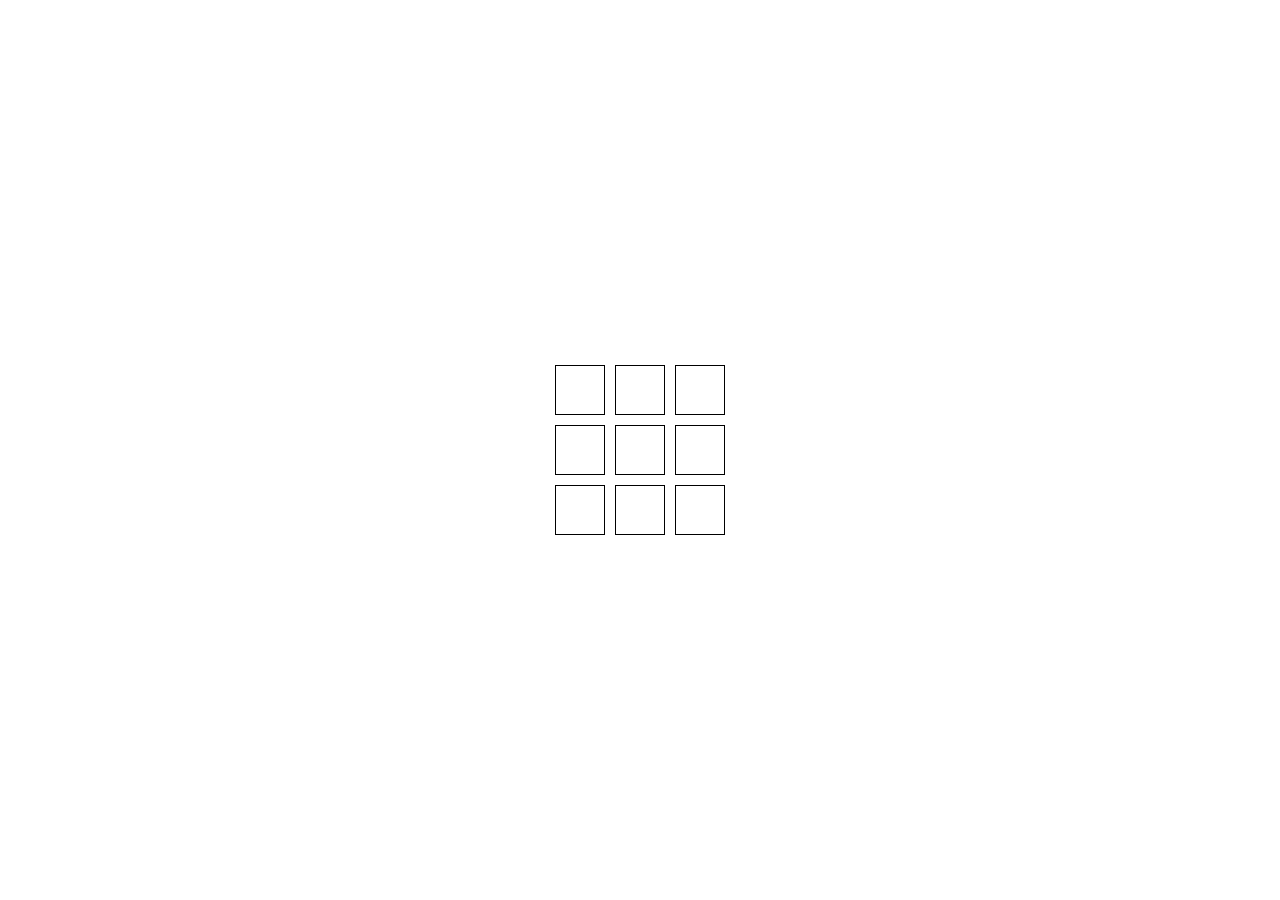
<file: Personal Brainstorms/working_with_js/index.html>
<!DOCTYPE html>
<html lang="en">
<head>
  <meta charset="UTF-8">
  <meta name="viewport" content="width=device-width, initial-scale=1.0">
  <title>Document</title>
  <style>
    *{
      padding: 0px;
      margin: 0px;
      box-sizing: border-box;
    }
    body{
      display: grid;
      grid-template-columns: repeat(3, 50px);
      grid-template-rows: repeat(3, 50px);
      gap: 10px;
      align-content: center;
      justify-content: center;
      height: 100vh;
    }
    .opt{
      display: flex;
      justify-content: center;
      align-items: center;
      border: 1px solid black;
      width: 50px;
      height: 50px;
      cursor: pointer;
      user-select: none;
    }
  </style>
</head>
<body>
  
  <div class="opt" data-index="0"></div>
  <div class="opt" data-index="1"></div>
  <div class="opt" data-index="2"></div>
  <div class="opt" data-index="3"></div>
  <div class="opt" data-index="4"></div>
  <div class="opt" data-index="5"></div>
  <div class="opt" data-index="6"></div>
  <div class="opt" data-index="7"></div>
  <div class="opt" data-index="8"></div>

  <script>

    let body = document.querySelector("body");
    let boardState = ["", "", "", "", "", "", "", "", ""];
    let currentPlayer = "O";
    const psbWinPttrns = [
      [0, 1, 2], [3, 4, 5], [6, 7, 8],
      [0, 3, 6], [1, 4, 7], [2, 5, 8],
      [0, 4, 8], [2, 4, 6]
    ];


    body.addEventListener('click', function (e) {
      const el = e.target
      const index = el.dataset.index
      
      if (el === body) {
        return
      }

      if (boardState[index] !== ""){return}

      if(currentPlayer === "X"){
         currentPlayer = "O";
       } else {
         currentPlayer = "X";
       }

      el.textContent = currentPlayer;
      boardState[index] = currentPlayer;

      console.log(`present: ${currentPlayer}, index: ${index}`)
    });

  </script>
  
</body>
</html>
</file>
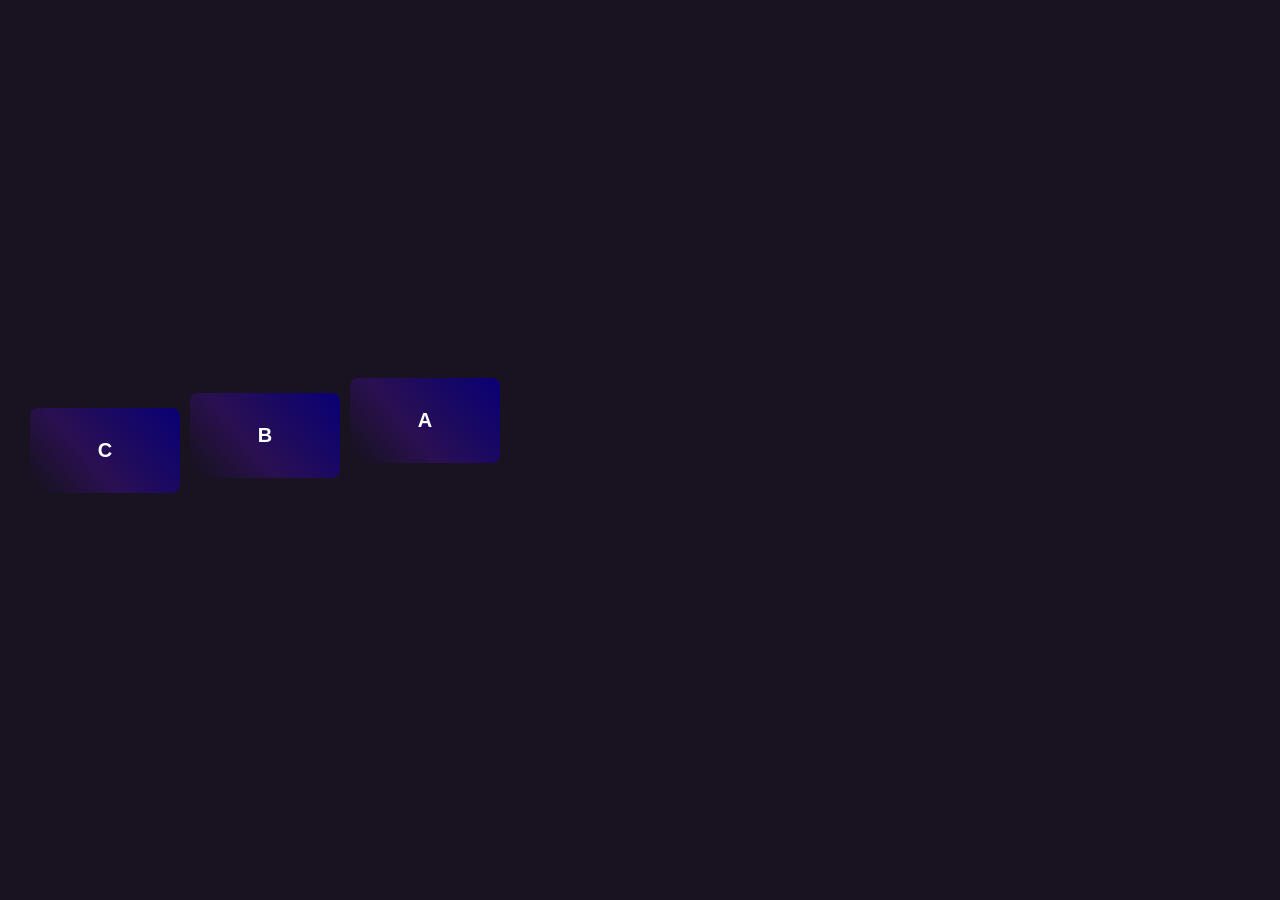
<file: Syllabus_activities/flexcard_experimentation/index.html>
<!DOCTYPE html>
<html lang="en">
<head>
    <meta charset="UTF-8">
    <meta name="viewport" content="width=device-width, initial-scale=1.0">
    <title>Crystex — FlexCards Demo</title>
    <!-- Styles here -->
    <style>

        :root{
            --bg: #181221;
            --panel-1: #2a1052;
            --panel-2: #080075;
            --accent: #5a4cff;
            --box-w: min(18vw, 200px);
            --box-h: min(11vw, 120px);
            --gap: 1rem;
            --radius: 10px;
            --text-light: #f3f2f8;
        }

        *{box-sizing: border-box;}

        body{
            margin: 0;
            padding: 0;
            background-color: beige;
            font-family: 'Segoe UI', Tahoma, Geneva, Verdana, sans-serif;
        }

        .container{
            display: flex;
            gap: 10px;
            align-items: center;
            justify-content: flex-end;
            width: 100%;
            height: 100vh;
            padding: 30px;
            background-color: rgb(24, 18, 33);
        }

        .reverse{flex-direction: row-reverse;}

        .box{
            display: flex;
            width: 150px;
            height: 85px;
            border: none;
            align-items: center;
            justify-content: center;
            border-radius: 8px;
            background: linear-gradient(50deg, rgb(24, 18, 33) 5%, rgb(42, 16, 82) 40%, rgb(8, 0, 117));
            font-size: 20px;
            font-weight: 700;
            color: rgb(255, 255, 255);
        }
        
        .b{transform: translateY(-15px);}

        .a{transform: translateY(-30px);}

        @media (max-width:640px){
            .root{ --card-w: 28vw; --card-h: 20vw; --gap: .6rem; }
            .canvas{ padding:1rem; justify-content:center }
        }

    </style>
</head>
<body>
    <main class="canvas">
        <div class="container reverse">
            <div class="box a">A</div>
            <div class="box b">B</div>
            <div class="box c">C</div>
        </div>
    </main>
</body>
</html>
</file>
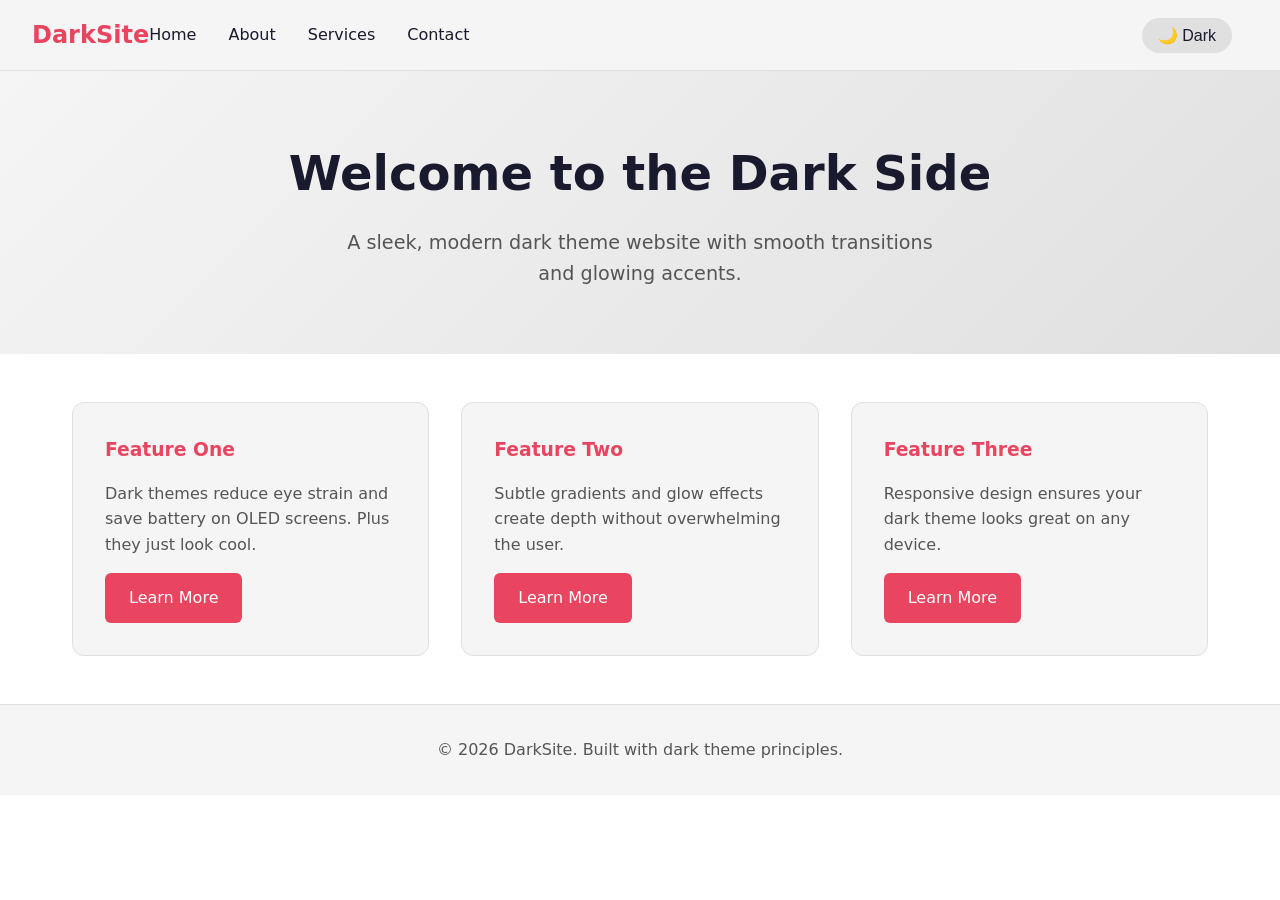
<file: Syllabus_activities/theme_switcher/index.html>
<!DOCTYPE html>
<html lang="en">
<head>
    <meta charset="UTF-8">
    <meta name="viewport" content="width=device-width, initial-scale=1.0">
    <title>Dark Theme Site</title>
    <style>
        :root {
            --bg-primary: #ffffff;
            --bg-secondary: #f5f5f5;
            --bg-accent: #e0e0e0;
            --text-primary: #1a1a2e;
            --text-secondary: #555555;
            --accent: #e94560;
            --accent-glow: rgba(233, 69, 96, 0.15);
        }

        [data-theme="dark"] {
            --bg-primary: #1a1a2e;
            --bg-secondary: #16213e;
            --bg-accent: #0f3460;
            --text-primary: #e8e8e8;
            --text-secondary: #a0a0a0;
            --accent-glow: rgba(233, 69, 96, 0.3);
        }

        * {
            margin: 0;
            padding: 0;
            box-sizing: border-box;
        }

        body {
            font-family: 'Segoe UI', system-ui, sans-serif;
            background: var(--bg-primary);
            color: var(--text-primary);
            min-height: 100vh;
            line-height: 1.6;
        }

        nav {
            background: var(--bg-secondary);
            padding: 1rem 2rem;
            display: flex;
            justify-content: space-between;
            align-items: center;
            border-bottom: 1px solid var(--bg-accent);
        }

        .logo {
            font-size: 1.5rem;
            font-weight: bold;
            color: var(--accent);
        }

        .theme-toggle {
            background: var(--bg-accent);
            border: none;
            color: var(--text-primary);
            padding: 0.5rem 1rem;
            border-radius: 20px;
            cursor: pointer;
            font-size: 1rem;
            transition: background 0.3s;
        }

        .theme-toggle:hover {
            background: var(--accent);
            color: white;
        }

        nav ul {
            display: flex;
            list-style: none;
            gap: 2rem;
        }

        nav a {
            color: var(--text-primary);
            text-decoration: none;
            transition: color 0.3s;
        }

        nav a:hover {
            color: var(--accent);
        }

        nav .theme-toggle {
            margin-left: auto;
            margin-right: 1rem;
        }

        header {
            background: linear-gradient(135deg, var(--bg-secondary), var(--bg-accent));
            padding: 4rem 2rem;
            text-align: center;
        }

        header h1 {
            font-size: 3rem;
            margin-bottom: 1rem;
        }

        header p {
            color: var(--text-secondary);
            font-size: 1.2rem;
            max-width: 600px;
            margin: 0 auto;
        }

        .container {
            max-width: 1200px;
            margin: 0 auto;
            padding: 3rem 2rem;
        }

        .card-grid {
            display: grid;
            grid-template-columns: repeat(auto-fit, minmax(300px, 1fr));
            gap: 2rem;
        }

        .card {
            background: var(--bg-secondary);
            border-radius: 12px;
            padding: 2rem;
            border: 1px solid var(--bg-accent);
            transition: transform 0.3s, box-shadow 0.3s;
        }

        .card:hover {
            transform: translateY(-5px);
            box-shadow: 0 10px 40px var(--accent-glow);
        }

        .card h3 {
            color: var(--accent);
            margin-bottom: 1rem;
        }

        .card p {
            color: var(--text-secondary);
        }

        .btn {
            display: inline-block;
            margin-top: 1rem;
            padding: 0.75rem 1.5rem;
            background: var(--accent);
            color: white;
            border: none;
            border-radius: 6px;
            cursor: pointer;
            text-decoration: none;
            transition: opacity 0.3s;
        }

        .btn:hover {
            opacity: 0.85;
        }

        footer {
            background: var(--bg-secondary);
            padding: 2rem;
            text-align: center;
            border-top: 1px solid var(--bg-accent);
            color: var(--text-secondary);
        }

        @media (max-width: 768px) {
            nav ul {
                display: none;
            }
            header h1 {
                font-size: 2rem;
            }
        }
    </style>
</head>
<body>
    <nav>
        <div class="logo">DarkSite</div>
        <ul>
            <li><a href="#">Home</a></li>
            <li><a href="#">About</a></li>
            <li><a href="#">Services</a></li>
            <li><a href="#">Contact</a></li>
        </ul>
        <button class="theme-toggle" onclick="toggleTheme()">🌙 Dark</button>
    </nav>

    <header>
        <h1>Welcome to the Dark Side</h1>
        <p>A sleek, modern dark theme website with smooth transitions and glowing accents.</p>
    </header>

    <main class="container">
        <div class="card-grid">
            <div class="card">
                <h3>Feature One</h3>
                <p>Dark themes reduce eye strain and save battery on OLED screens. Plus they just look cool.</p>
                <a href="#" class="btn">Learn More</a>
            </div>
            <div class="card">
                <h3>Feature Two</h3>
                <p>Subtle gradients and glow effects create depth without overwhelming the user.</p>
                <a href="#" class="btn">Learn More</a>
            </div>
            <div class="card">
                <h3>Feature Three</h3>
                <p>Responsive design ensures your dark theme looks great on any device.</p>
                <a href="#" class="btn">Learn More</a>
            </div>
        </div>
    </main>

    <footer>
        <p>&copy; 2026 DarkSite. Built with dark theme principles.</p>
    </footer>

    <script>
        function toggleTheme() {
            const html = document.documentElement;
            const btn = document.querySelector('.theme-toggle');
            
            if (html.getAttribute('data-theme') === 'dark') {
                html.removeAttribute('data-theme');
                btn.textContent = '🌙 Dark';
                localStorage.setItem('theme', 'light');
            } else {
                html.setAttribute('data-theme', 'dark');
                btn.textContent = '☀️ Light';
                localStorage.setItem('theme', 'dark');
            }
        }

        const savedTheme = localStorage.getItem('theme');
        if (savedTheme === 'dark') {
            document.documentElement.setAttribute('data-theme', 'dark');
            document.querySelector('.theme-toggle').textContent = '☀️ Light';
        }
    </script>
</body>
</html>
</file>
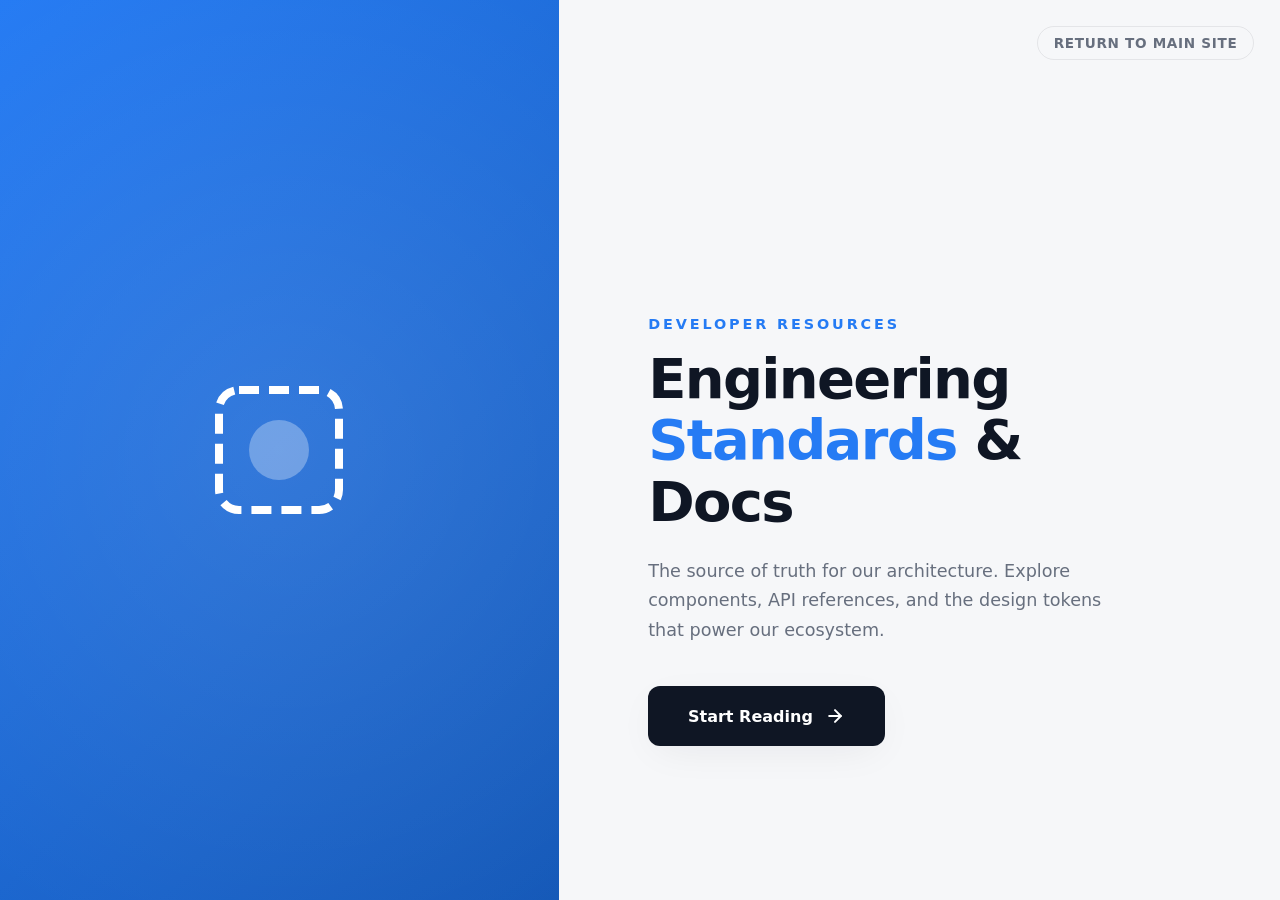
<file: Personal Brainstorms/landing_documentation_page/gem_documentation_page.html>
<!DOCTYPE html>
<html lang="en">
<head>
    <meta charset="UTF-8">
    <meta name="viewport" content="width=device-width, initial-scale=1.0">
    <title>DevPortal | Documentation Gateway</title>
    <style>
        /* CONSTRUCTRIX ARCHITECTURAL VERSION
           Design Pattern: Asymmetrical Split-Screen
           Focus: Visual Hierarchy & Rendering Performance
        */

        :root {
            /* Refined Professional Palette */
            --clr-primary: hsl(215, 90%, 55%);
            --clr-accent: hsl(25, 95%, 50%);
            --clr-bg: hsl(220, 20%, 97%);
            --clr-surface: hsl(0, 0%, 100%);
            --clr-text-max: hsl(220, 40%, 10%);
            --clr-text-mid: hsl(220, 10%, 45%);
            
            /* Elevation Tokens */
            --shadow-soft: 0 10px 40px -10px hsla(220, 40%, 10%, 0.08);
            --border-subtle: 1px solid hsla(220, 20%, 10%, 0.08);
            
            /* Fluid System */
            --space-unit: clamp(1rem, 2vw, 2.5rem);
            --fs-h1: clamp(2rem, 5vw, 3.5rem);
        }

        *, *::before, *::after {
            margin: 0;
            padding: 0;
            box-sizing: border-box;
        }

        body {
            font-family: 'Inter', system-ui, sans-serif;
            background-color: var(--clr-bg);
            color: var(--clr-text-max);
            min-height: 100vh;
            display: flex;
            flex-direction: column;
            overflow-x: hidden;
        }

        /* ASYMMETRICAL WRAPPER */
        .page-wrapper {
            display: flex;
            flex-direction: row;
            flex-grow: 1;
            min-height: 100vh;
        }

        /* VISUAL SIDE (LEFT) */
        .brand-visual {
            display: none; /* Hidden on mobile */
            flex: 1;
            background: linear-gradient(135deg, var(--clr-primary), hsl(215, 80%, 40%));
            position: relative;
            overflow: hidden;
        }

        @media (min-width: 900px) {
            .brand-visual { display: flex; align-items: center; justify-content: center; }
        }

        /* Abstract Decorative Elements (Module A6) */
        .brand-visual::after {
            content: '';
            position: absolute;
            width: 150%;
            height: 150%;
            background: radial-gradient(circle, rgba(255,255,255,0.1) 0%, transparent 70%);
            top: -25%;
            left: -25%;
            animation: pulse 15s infinite alternate ease-in-out;
        }

        @keyframes pulse {
            from { transform: scale(1) rotate(0deg); }
            to { transform: scale(1.1) rotate(5deg); }
        }

        /* CONTENT SIDE (RIGHT) */
        .content-area {
            flex: 1.2;
            display: flex;
            flex-direction: column;
            padding: var(--space-unit);
            background-color: var(--clr-bg);
            position: relative;
        }

        /* LOGICAL HEADER (Tucked) */
        .top-nav {
            display: flex;
            justify-content: flex-end;
            margin-bottom: auto;
        }

        .link-back {
            font-size: 0.85rem;
            font-weight: 700;
            text-transform: uppercase;
            letter-spacing: 0.05em;
            color: var(--clr-text-mid);
            text-decoration: none;
            padding: 0.5rem 1rem;
            border: var(--border-subtle);
            border-radius: 100px;
            transition: all 0.3s ease;
        }

        .link-back:hover {
            border-color: var(--clr-accent);
            color: var(--clr-accent);
            transform: translateX(-5px);
        }

        /* MAIN HERO WRAPPER */
        .hero-container {
            margin: auto 0;
            max-width: 540px;
            padding-left: clamp(0rem, 5vw, 4rem);
        }

        .eyebrow {
            color: var(--clr-primary);
            font-weight: 800;
            font-size: 0.9rem;
            text-transform: uppercase;
            letter-spacing: 0.2em;
            margin-bottom: 1rem;
            display: block;
        }

        .main-title {
            font-size: var(--fs-h1);
            line-height: 1.1;
            font-weight: 900;
            letter-spacing: -0.03em;
            margin-bottom: 1.5rem;
        }

        .main-title span {
            color: var(--clr-primary);
        }

        .description {
            font-size: 1.1rem;
            color: var(--clr-text-mid);
            line-height: 1.7;
            margin-bottom: 2.5rem;
        }

        /* ACTION SYSTEM */
        .action-group {
            display: flex;
            gap: 1rem;
            flex-wrap: wrap;
        }

        .btn-cta {
            display: inline-flex;
            align-items: center;
            padding: 1.25rem 2.5rem;
            background-color: var(--clr-text-max);
            color: white;
            text-decoration: none;
            border-radius: 12px;
            font-weight: 700;
            box-shadow: var(--shadow-soft);
            transition: all 0.4s cubic-bezier(0.175, 0.885, 0.32, 1.275);
            will-change: transform;
        }

        .btn-cta:hover {
            transform: translateY(-4px) scale(1.02);
            background-color: var(--clr-primary);
        }

        .btn-cta svg {
            margin-left: 0.75rem;
            transition: transform 0.3s ease;
        }

        .btn-cta:hover svg {
            transform: translateX(5px);
        }

        /* ACCESSIBILITY (Module A8) */
        .btn-cta:focus-visible, .link-back:focus-visible {
            outline: 3px solid var(--clr-primary);
            outline-offset: 4px;
        }

    </style>
</head>
<body>

    <div class="page-wrapper">
        <!-- Visual Sidebar -->
        <aside class="brand-visual" aria-hidden="true">
            <svg width="200" height="200" viewBox="0 0 200 200" fill="none" xmlns="http://www.w3.org/2000/svg">
                <rect x="40" y="40" width="120" height="120" rx="20" stroke="white" stroke-width="8" stroke-dasharray="20 10" />
                <circle cx="100" cy="100" r="30" fill="white" opacity="0.3" />
            </svg>
        </aside>

        <!-- Main Content Area -->
        <section class="content-area">
            <nav class="top-nav">
                <a href="#" class="link-back">Return to Main Site</a>
            </nav>

            <main class="hero-container">
                <span class="eyebrow">Developer Resources</span>
                <h1 class="main-title">Engineering <span>Standards</span> & Docs</h1>
                <p class="description">
                    The source of truth for our architecture. Explore components, API references, and the design tokens that power our ecosystem.
                </p>

                <div class="action-group">
                    <a href="#" class="btn-cta">
                        Start Reading
                        <svg width="20" height="20" viewBox="0 0 20 20" fill="none">
                            <path d="M4.16663 10H15.8333" stroke="currentColor" stroke-width="2" stroke-linecap="round" stroke-linejoin="round"/>
                            <path d="M10 4.16669L15.8333 10L10 15.8334" stroke="currentColor" stroke-width="2" stroke-linecap="round" stroke-linejoin="round"/>
                        </svg>
                    </a>
                </div>
            </main>
        </section>
    </div>

</body>
</html>
</file>
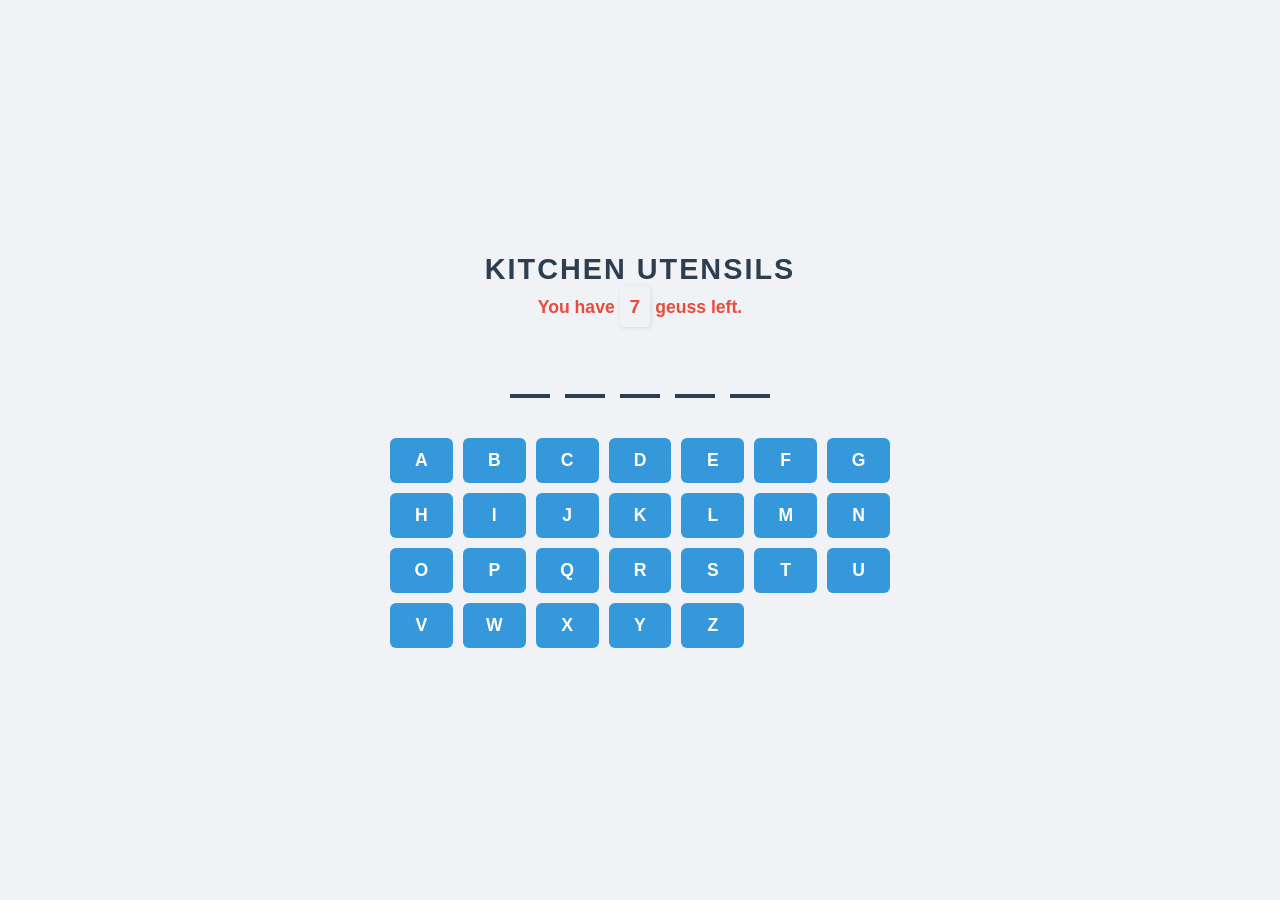
<file: Personal Brainstorms/working_with_js/hangman.html>
<!DOCTYPE html>
<html lang="en">
<head>
    <meta charset="UTF-8">
    <meta name="viewport" content="width=device-width, initial-scale=1.0">
    <title>Hangman Game</title>
    <style>
        * {
            box-sizing: border-box;
            margin: 0;
            padding: 0;
            font-family: 'Segoe UI', Tahoma, Geneva, Verdana, sans-serif;
        }

        body {
            background-color: #f0f2f5;
            color: #333;
            display: flex;
            flex-direction: column;
            align-items: center;
            justify-content: center;
            min-height: 100vh;
            padding: 20px;
        }

        .category-title {
            font-size: 1.8rem;
            color: #2c3e50;
            margin-bottom: 10px;
            text-transform: uppercase;
            letter-spacing: 2px;
        }

        .geuss-counter {
            font-size: 1.1rem;
            color: #e74c3c;
            margin-bottom: 30px;
            font-weight: 600;
        }

        .geuss-counter span {
            font-weight: bold;
            font-size: 1.2rem;
            padding: 10px;
            border-radius: 4px;
            box-shadow: 1px 1px 4px rgba(0, 0, 0, 0.1);
        }

        .text-blanks {
            display: flex;
            gap: 15px;
            margin-bottom: 40px;
            flex-wrap: wrap;
            justify-content: center;
        }

        .text-blanks .letter-space {
            border-bottom: 4px solid #2c3e50;
            width: 40px;
            height: 50px;
            font-size: 2rem;
            display: flex;
            align-items: center;
            justify-content: center;
            text-transform: uppercase;
            font-weight: bold;
        }

        .keyboard {
            display: grid;
            grid-template-columns: repeat(7, 1fr);
            gap: 10px;
            max-width: 500px;
            width: 100%;
        }

        .keyboard button {
            background-color: #3498db;
            color: white;
            border: none;
            border-radius: 6px;
            padding: 12px 0;
            font-size: 1.1rem;
            font-weight: bold;
            cursor: pointer;
            transition: background-color 0.2s, transform 0.1s;
        }

        .keyboard button:hover {
            background-color: #2980b9;
        }

        .keyboard button:active {
            transform: scale(0.95);
        }

        .keyboard button:disabled {
            background-color: #bdc3c7;
            cursor: not-allowed;
            transform: none;
        }
    </style>
</head>
<body>
    <h1 class="category-title"></h1>
    <div class="geuss-counter">You have <span>7</span> geuss left.</div>
    <p class="geuss-answer"></p>
    <div class="text-blanks"></div>
    <div class="keyboard"></div>

    <script>
        const keyboardContainer = document.querySelector('.keyboard');
        const dashesContainer = document.querySelector(".text-blanks");
        const categoryTitle = document.querySelector(".category-title");
        const geussCounter = document.querySelector(".geuss-counter span");
        const answerText = document.querySelector(".geuss-answer");

        let geussesLeft = 7;

        const kitchenUtensils = {
            title: "Kitchen Utensils",
            items: ["spatula", "spoon", "fork", "sieve", "plate", "pot", "whisk", "cup", "knife", "pan", "bowl", "grater", "ladle", "tongs"]
        };
        const householdItems = {
            title: "Household Items",
            items: ["broom", "chair", "table", "bulb", "door", "curtain", "bed", "window", "mirror", "rug", "cushion", "lamp", "drawer", "cabinet"]
        };
        const townRelated = {
            title: "Town Related",
            items: ["street", "road", "avenue", "alley", "square", "park", "fountain", "bridge", "market", "plaza", "station", "library", "museum", "theater"]
        };
        const animalNames = {
            title: "Animal Names",
            items: ["cat", "dog", "elephant", "giraffe", "lion", "tiger", "bear", "zebra", "kangaroo", "panda", "monkey", "dolphin", "whale", "shark"]
        };

        const wordDictionary = [kitchenUtensils, householdItems, townRelated, animalNames];
        const buttonsArray = [];

        let randomlyChoosenCategory;
        let randomlyChoosenWord;
        let dash;
        let remainingLetters;

        function initialiseGame(){
            randomlyChoosenCategory = wordDictionary[Math.floor(Math.random() * wordDictionary.length)];
            randomlyChoosenWord = randomlyChoosenCategory.items[Math.floor(Math.random() * randomlyChoosenCategory.items.length)];

            remainingLetters = new Set(randomlyChoosenWord);
            for (let i = 0; i < randomlyChoosenWord.length; i++) {
                dash = document.createElement("div");
                dash.classList.add("letter-space");
                dashesContainer.appendChild(dash);
                dash.dataset.index = i;
            }

            categoryTitle.textContent = randomlyChoosenCategory.title
        }

        const letterRows = [
            ["q", "w", "e", "r", "t", "y", "u", "i", "o", "p"],
            ["a", "s", "d", "f", "g", "h", "j", "k", "l"],
            ["z", "x", "c", "v", "b", "n", "m"]
        ];

        for (let i = 97; i <= 122; i++) {
            const letter = String.fromCharCode(i);

            const button = document.createElement("button");
            button.textContent = letter.toUpperCase();
            button.value = letter;
            buttonsArray.push(button);

            button.addEventListener("click", (e) => {
                handleGuess(letter, button);
            });

            keyboardContainer.appendChild(button);
        }

        function handleGuess(letter, button) {
            button.disabled = true;
        
            if (randomlyChoosenWord.includes(letter)) {
                let index = randomlyChoosenWord.indexOf(letter);
                while (index !== -1) {
                    const matchingDash = dashesContainer.querySelector(`[data-index="${index}"]`);
                    if (matchingDash) matchingDash.textContent = letter;
                    index = randomlyChoosenWord.indexOf(letter, index + 1);
                }
            
                remainingLetters.delete(letter);
            
                if (remainingLetters.size === 0) {
                    buttonsArray.forEach(b => b.disabled = true);
                    answerText.textContent = "You won!";
                }
            } else {
                geussesLeft -= 1;
                geussCounter.textContent = geussesLeft;
            
                if (geussesLeft === 0) {
                    buttonsArray.forEach(b => b.disabled = true);
                    answerText.textContent = `Game over! The answer was ${randomlyChoosenWord}`;
                }
            }
        }

        initialiseGame();
        console.log(randomlyChoosenCategory);
        console.log(randomlyChoosenWord);
        
    </script>
</body>
</html>
</file>
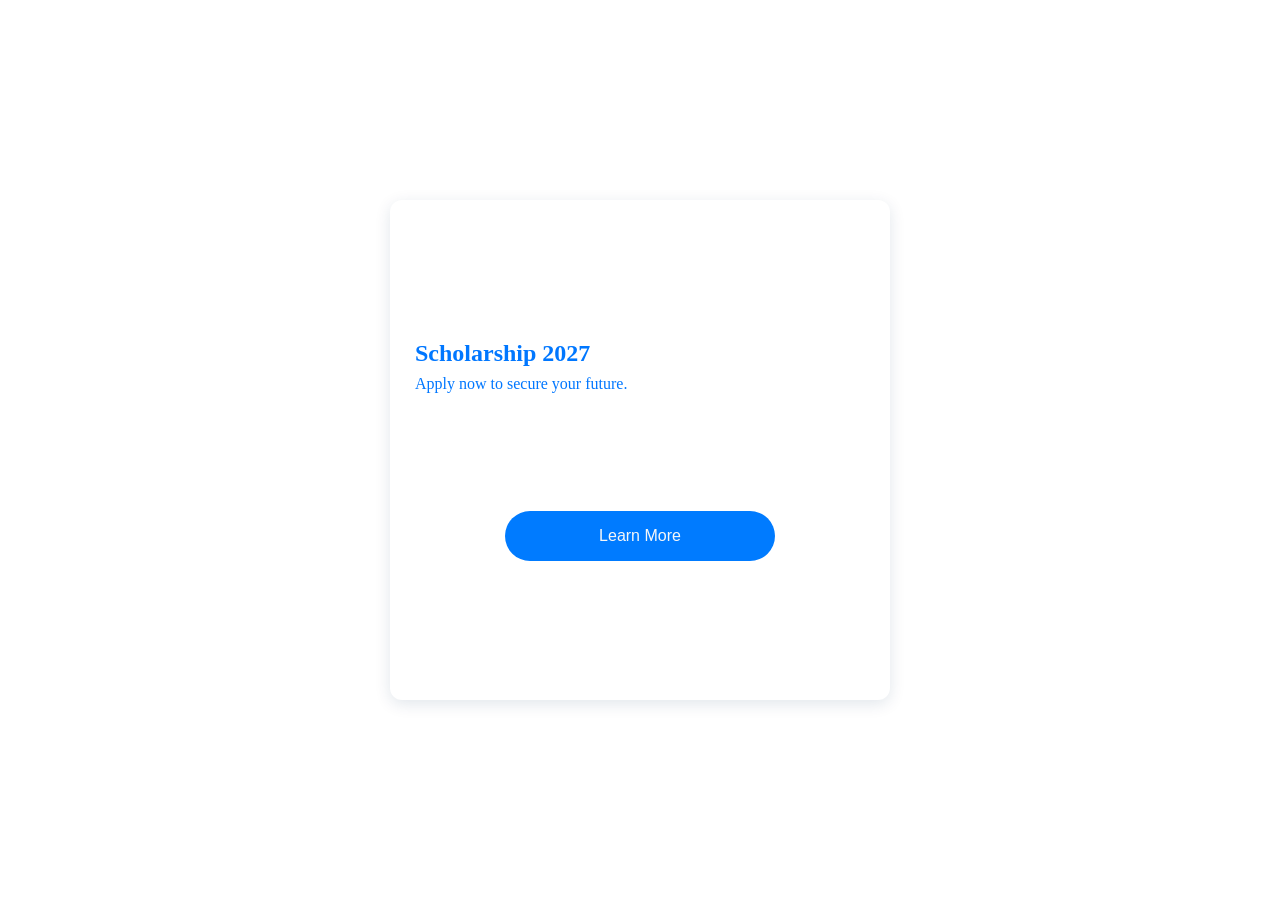
<file: Syllabus_activities/student_scholarship_managment/scholarship-card.html>
<!DOCTYPE html>
<html lang="en">
<head>
  <meta charset="UTF-8">
  <meta name="viewport" content="width=device-width, initial-scale=1.0">
  <title>Document</title>
  <style>
    *, *::before, *::after{
    margin: 0;
    padding: 0;
    box-sizing: border-box;
    }

    :root{
        --base-unit: 8px;
        --type-scale: 1.25;
    
        --text-base: 1rem;
        --text-md: calc(var(--type-scale) * var(--text-base));
    
        --primary-color: hsl(211, 100%, 50%);
        --primary-dark: hsla(211, 100%, 35%, 1);
        --shadow-color: hsl(211, 80%, 20%);
        --text-light: hsl(220, 15%, 97%);

        --shadow-base-h: 211;
        --shadow-base-s: 50%;
        --shadow-base-l: 10%;
    }

    body{
        height: 100vh;
        width: 100vw;
        display: flex;
        align-items: center;
        justify-content: center;
        color: rgb(0, 119, 255);
    }

    .card{
        width: 75vmin;
        height: 75vmin;

        max-width: 500px;
        max-height: 500px;

        display: flex;
        flex-direction: column;
        padding: 1.5rem;
        justify-content: center;
        gap: var(--base-unit);

        background-color: hsl(0, 0%, 100%);
        border-radius: 12px;
        border: 1px solid transparent;
        box-shadow: 0 4px 16px hsl(from var(--shadow-color) h s l / 0.12);

        transition: transform 0.2s ease, border-color 0.2s ease, scale 0.2s ease;
    }

    .card:hover, .card:focus-within{
      border-color: var(--primary-dark);
      transform: translateY(-2px);
      scale: 1.01;
      box-shadow:
      0 5px 15px hsl(var(--shadow-base-h) var(--shadow-base-s) var(--shadow-base-l) / 0.05),
      0 15px 35px hsl(var(--shadow-base-h) var(--shadow-base-s) var(--shadow-base-l) / 0.05);
      }

    .card-btn{
      width: 60%;
      align-self: center;
      padding: clamp(0.5rem, 2vw, 1rem);
      border: none;
      border-radius: 999px;
      background-color: var(--primary-color);
      color: var(--text-light);
      font-size: var(--text-base);
      cursor: pointer;
      transition: background-color 0.2s ease;
    }

    .card-btn:hover{
      background-color: var(--primary-dark);
    }

    .card-body{
      height: calc(var(--base-unit) * 16);
    } 

    @supports(aspect-ratio: 1/1){
        .card{
            aspect-ratio: 1/1;
            height: auto;
        }
    }
  </style>

</head>
<body>
  <article class="card">
  <h2 class="card-title">Scholarship 2027</h2>
  <p class="card-body">Apply now to secure your future.</p>
  <button class="card-btn">Learn More</button>
  </article>
</body>
</html>
</file>
